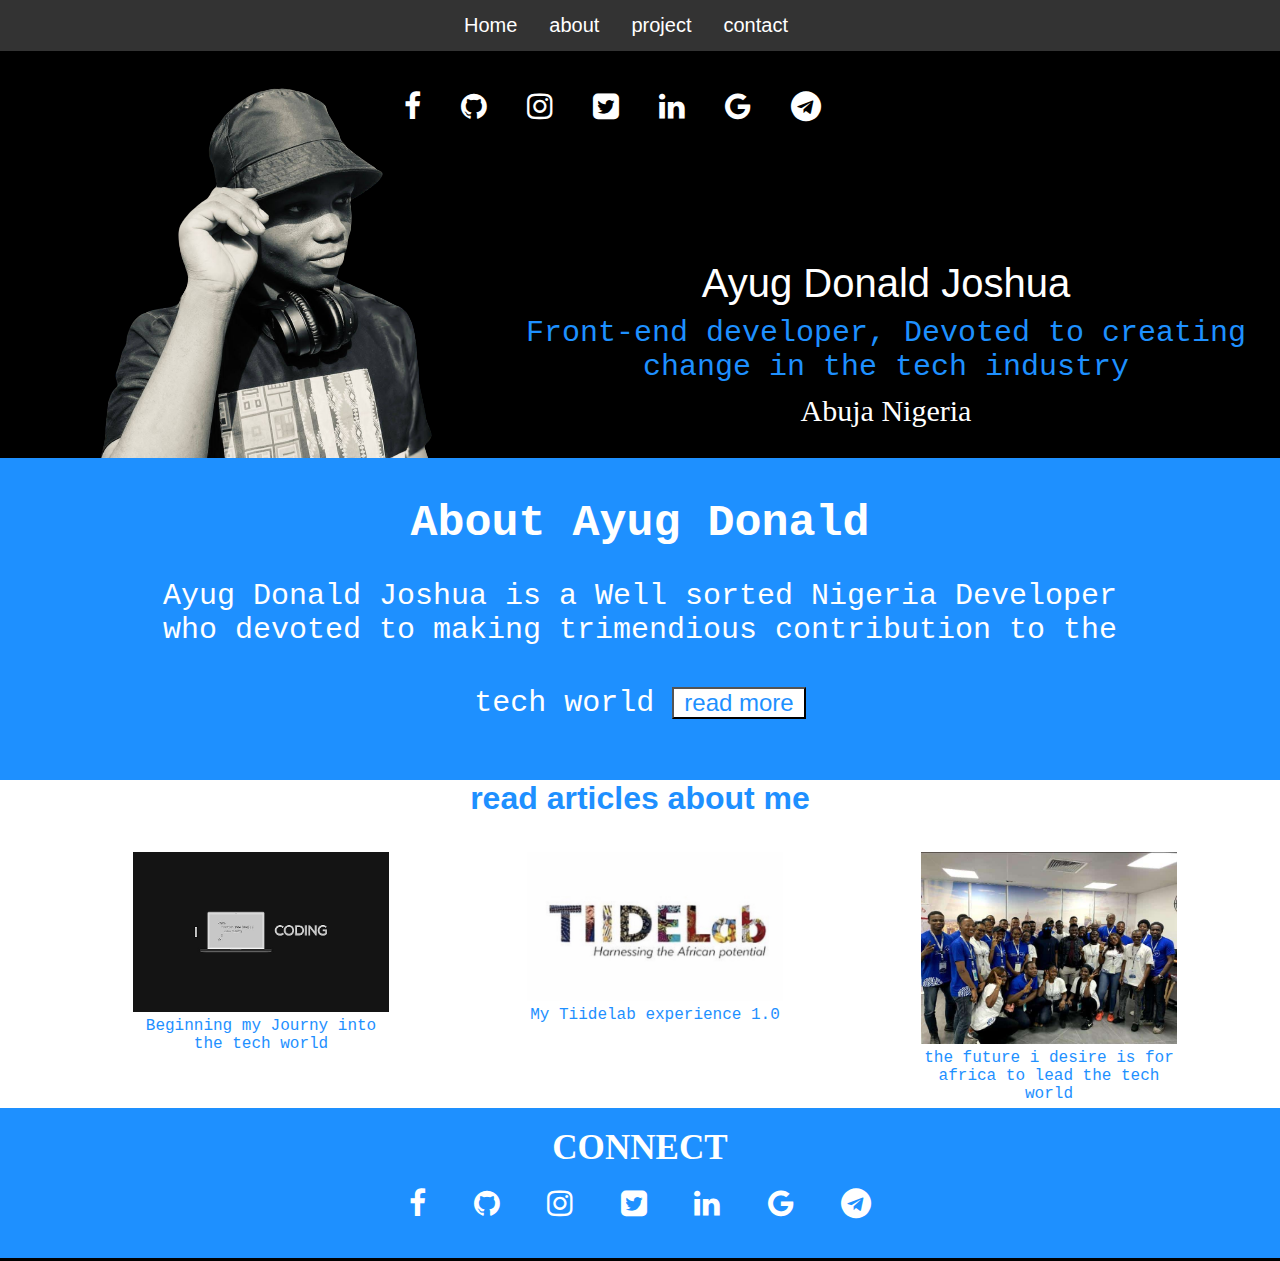
<file: index.html>
<!DOCTYPE html>
<html lang="en-US">
           <head>
               <meta charset="UTF-8">
               <meta name="description" content="unification">
               <meta name="keywords" content="HTML, CSS, JavaScript">
               <meta name="author" content="Ayug Donald">
               <meta name="viewport" content="width=device-width, initial-scale=1.0">
               <Link rel="stylesheet"  type="text/css"  href="index.css" />
               <link rel="stylesheet" media="screen and (max-width: 768px)" href="Index-mobile.css"> 
			   <link rel="stylesheet" href="https://cdnjs.cloudflare.com/ajax/libs/font-awesome/4.7.0/css/font-awesome.min.css">
            </head>
			<body>
        <ul>
          <li><a href="index.html">Home</a></li>
          <li><a href="about.html">about</a></li>
          <li><a href="project.html">project</a></li>
          <li><a href="contact.html">contact</a></li>
        </ul>        
                  <div class="main">
                    <div class="icon">
                      <i class="fa fa-facebook"></i>
                      <i class="fa fa-github"></i>
                      <i class="fa fa-instagram"></i>
                      <i class="fa fa-twitter-square"></i>
                      <i class="fa fa-linkedin"></i>
                      <i class="fa fa-google"></i>
                      <i class="fa fa-telegram"></i>
                    </div>
                  <div class="write">
                    <div><span class="first">Ayug Donald Joshua</span></div>
                    <div><span class="second">Front-end developer, Devoted to creating change in the tech industry</span></div>
                    <div><span class="third">Abuja Nigeria</span></div>
                  </div>
                    
                  </div>

            <div class="text1">
                <h2>About Ayug Donald</h2>
                <p>Ayug Donald Joshua is a Well sorted Nigeria Developer who devoted to making trimendious contribution to the tech 
                    world
                    <button id="read"><a href="about.html">read more</a></div>
                </p>
            </div>

            <div class="text2">
                <div class="row">
                  <h2>read articles about me</h2>
                    <div class="column">
                      <img src="photo/poto1.jpg" alt="photo1" style="width:100%">
                      <p>Beginning my Journy into the tech world</p>
                    </div>
                    <div class="column">
                      <img src="photo/poto4.jpeg" alt="photo2" style="width:100%">
                      <p>My Tiidelab experience 1.0</p>
                    </div>
                    <div class="column">
                      <img src="photo/photo6.jfif" alt="photo5" style="width:100%">
                      <p>the future i desire is for africa to lead the tech world</p>
                    </div>
                  </div>
            </div>
        <footer> 
          
            <div class="icon1">
                <h3>CONNECT</h3>
                <i class="fa fa-facebook"></i>
                <i class="fa fa-github"></i>
                <i class="fa fa-instagram"></i>
                <i class="fa fa-twitter-square"></i>
                <i class="fa fa-linkedin"></i>
                <i class="fa fa-google"></i>
                <i class="fa fa-telegram"></i>
             </div>
        </footer>
</file>
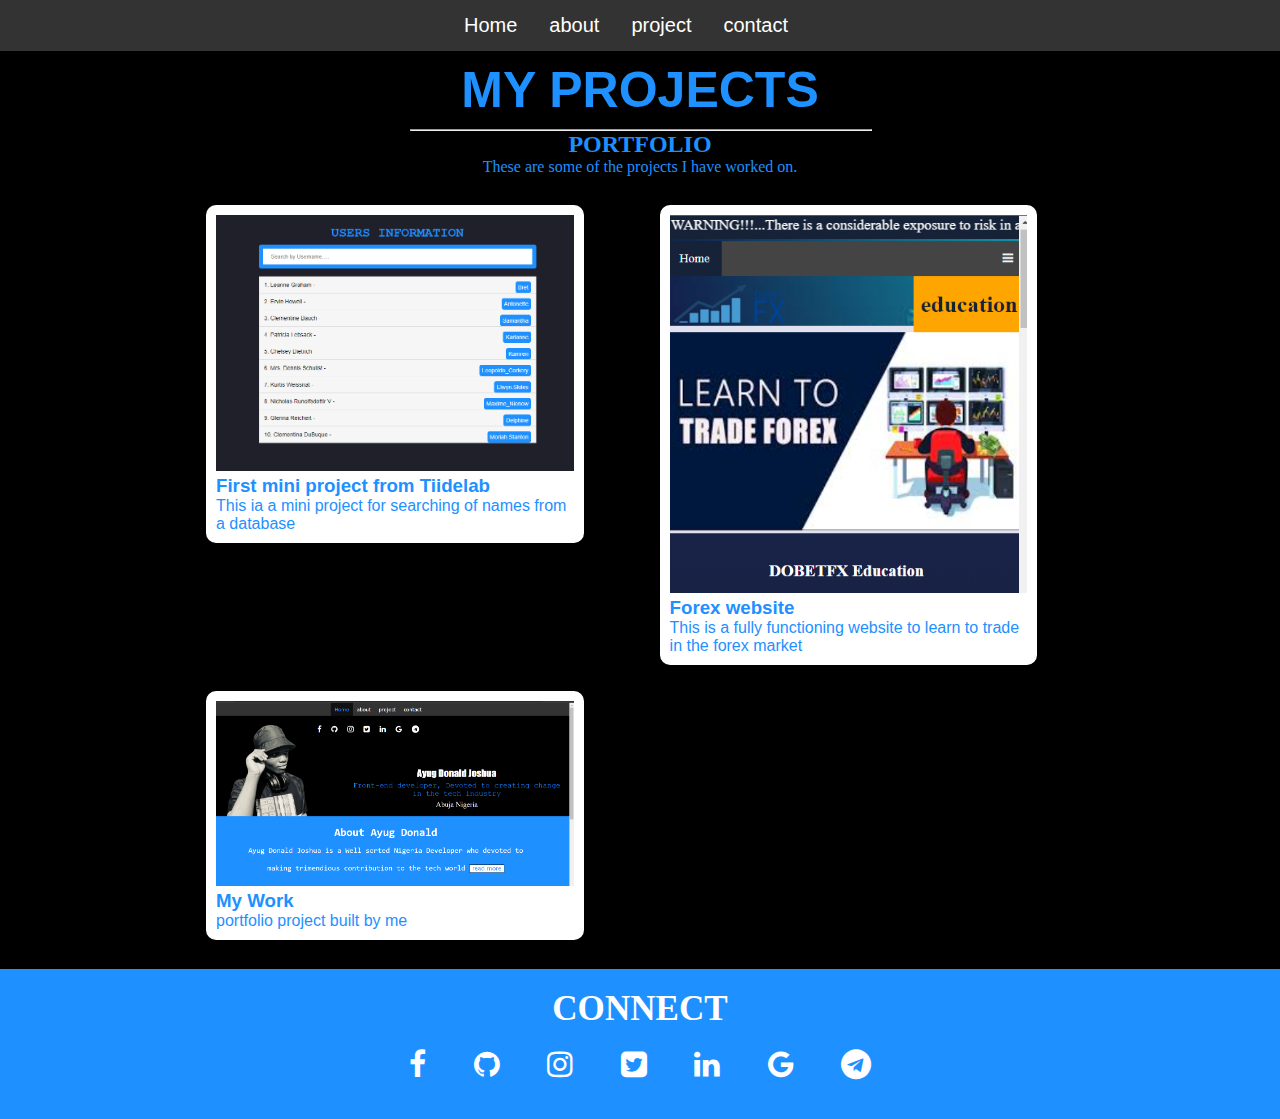
<file: project.html>
<!DOCTYPE html>
<html lang="en-US">
           <head>
               <meta charset="UTF-8">
               <meta name="description" content="unification">
               <meta name="keywords" content="HTML, CSS, JavaScript">
               <meta name="author" content="Ayug Donald">
               <meta name="viewport" content="width=device-width, initial-scale=1.0">
               <Link rel="stylesheet"  type="text/css"  href="project.css"/>
               <link rel="stylesheet" media="screen and (max-width: 768px)" href="Index-mobile.css"> 
			   <link rel="stylesheet" href="https://cdnjs.cloudflare.com/ajax/libs/font-awesome/4.7.0/css/font-awesome.min.css">
            </head>
			<body>
        <ul>
          <li><a href="index.html">Home</a></li>
          <li><a href="about.html">about</a></li>
          <li><a href="project.html">project</a></li>
          <li><a href="contact.html">contact</a></li>
        </ul>

        <div class="and">
        <h1>MY PROJECTS</h1>
        <hr>
        <h2>PORTFOLIO</h2>
        <p>These are some of the projects I have worked on.</p>
        </div>

        <section class="one">
          <div class="row">
            <div class="column">
              <div class="content1">
                <img src="photo/pro1.png" alt="image 1" style="width:100%">
                <h3>First mini project from Tiidelab</h3>
                <p>This ia a mini project for searching of names from a database</p>
              </div>
            </div>
            <div class="column">
              <div class="content2">
                <img src="photo/pro2.png" alt="Lights" style="width:100%">
                <h3>Forex website</h3>
                <p>This is a fully functioning website to learn to trade in the forex market</p>
              </div>
            </div>
            <div class="column">
              <div class="content3">
                <img src="photo/pro3.png" alt="Nature" style="width:100%">
                <h3>My Work</h3>
                <p>portfolio project built by me</p>
              </div>
            </div>
            </div>
        </section>
        <footer> 
          <div class="icon1">
              <h3>CONNECT</h3>
              <i class="fa fa-facebook"></i>
              <i class="fa fa-github"></i>
              <i class="fa fa-instagram"></i>
              <i class="fa fa-twitter-square"></i>
              <i class="fa fa-linkedin"></i>
              <i class="fa fa-google"></i>
              <i class="fa fa-telegram"></i>
           </div>
      </footer>
</file>
<file: index.css>
body{
	background-color: black;
	width: 100%;
}

*{
    padding: 0;
    margin: 0;
}

ul {
    list-style-type: none;
    margin: 0;
    padding: 0;
    overflow: hidden;
    background-color: #333;
    padding-left: 35%;
    position: relative;
  }
  
  li {
    float: left;
  }
  
  li a {
    display: block;
    color: white;
    text-align: center;
    padding: 14px 16px;
    text-decoration: none;
    font-size: 20px;
    font-family: Verdana, Geneva, Tahoma, sans-serif;
  }
  
  /* Change the link color to #111 (black) on hover */
  li a:hover {
    background-color: #111;
    color: dodgerblue;
  }
  
.write{
    display: flex;
    flex-direction: column;
    gap: 10px;
    padding-top: 100px;
    padding-bottom: 30px;
    padding-left: 40%;
    padding-right: 20px;
    text-align: center;
}

.first{
  font-size: 40px;
  width: 50px;
  color: white;
  font-family: Impact, Haettenschweiler, 'Arial Narrow Bold', sans-serif;
}

.second{
  font-size: 30px;
  width: 50px;
  color: dodgerblue;
  font-family: 'Courier New', Courier, monospace;
}

.third{
  font-size: 30px;
  width: 50px;
  color: white;
}
.main{
    background-image: url(photo/poto6.png);
    background-repeat: no-repeat;
  }

.icon{
    color: white;
    font-size: 30px;
    align-items: center;
    padding: 20px;
    display: flex;
    flex-direction: row;
    padding-left: 30%;
}

.icon i{
    padding: 20px;
}

.icon i:hover{
    opacity: 0.3;
    padding-top: 4px;
}

.text1{
    background-color: dodgerblue;
    background-size: 100%;
    font-size: 30px;
    text-align: center;
    color: white;
    padding: 40px 150px 60px 150px;
    font-family: monospace;
}

#read{
  text-align: center;
  font-size: x-large;
  background-color: white;
  margin-top: 40px;
}

#read a{
  text-decoration: none;
  color: dodgerblue;
  padding: 10px 10px;
  font-family: 'Lucida Sans', 'Lucida Sans Regular', 'Lucida Grande', 'Lucida Sans Unicode', Geneva, Verdana, sans-serif;
}

#read a:hover{
  background-color: dodgerblue;
  color: white;
  border-radius: 10px;
  padding: 10px;
}

h2{
    padding-bottom: 30px;
}

.text2{
    background-color: white;
    background-size: 100%;
    text-align: center;
    height: auto;
    font-family: 'Courier New', Courier, monospace;
    color:dodgerblue;
}

.text2 h2{
  font-size: xx-large;
  font-family: 'Lucida Sans', 'Lucida Sans Regular', 'Lucida Grande', 'Lucida Sans Unicode', Geneva, Verdana, sans-serif;
}

.column {
    float: left;
    margin-left: 10%;
    width: 20%;
    height: 60%;
    padding: 5px;
}
    
.row::after {
    content: "";
    clear: both;
     display: table;
}

.column:hover{
    width: 21.5%;
}

.icon1{
    background-color: dodgerblue;
    color: white;
    font-size: 30px;
    text-align: center;
    padding: 20px;
}

.icon1 i{
    padding: 20px;
}
</file>
<file: Index-mobile.css>
body{
	background-color: black;
	width: 100%;
}

*{
    padding: 0;
    margin: 0;
}

ul {
    list-style-type: none;
    margin: 0;
    padding: 0;
    overflow: hidden;
    background-color: #333;
    padding-left: 35%;
    position: relative;
  }
  
  li {
    float: left;
  }
  
  li a {
    display: block;
    color: white;
    text-align: center;
    padding: 14px 16px;
    text-decoration: none;
    font-size: 20px;
    font-family: Verdana, Geneva, Tahoma, sans-serif;
  }
  
  /* Change the link color to #111 (black) on hover */
  li a:hover {
    background-color: #111;
    color: dodgerblue;
  }

.write{
    display: flex;
    flex-direction: column;
    gap: 10px;
    padding-top: 100px;
    padding-bottom: 30px;
    padding-left: 40%;
    padding-right: 20px;
    text-align: center;
}

.first{
  font-size: 40px;
  width: 50px;
  color: white;
  font-family: Impact, Haettenschweiler, 'Arial Narrow Bold', sans-serif;
}

.second{
  font-size: 30px;
  width: 50px;
  color: dodgerblue;
  font-family: 'Courier New', Courier, monospace;
}

.third{
  font-size: 30px;
  width: 50px;
  color: white;
}
.main{
    background-image: url(photo/poto6.png);
    background-repeat: no-repeat;
  }

.icon{
    color: white;
    font-size: 30px;
    align-items: center;
    padding: 20px;
    display: flex;
    flex-direction: row;
    padding-left: 30%;
}

.icon i{
    padding: 20px;
}

.icon i:hover{
    opacity: 0.3;
}

.text1{
    background-color: dodgerblue;
    background-size: 100%;
    font-size: 30px;
    text-align: center;
    color: white;
    padding: 40px 150px 60px 150px;
    font-family: monospace;
}

#read{
  text-align: center;
  font-size: x-large;
  background-color: white;
  margin-top: 40px;
}

#read a{
  text-decoration: none;
  color: dodgerblue;
  padding: 10px 10px;
  font-family: 'Lucida Sans', 'Lucida Sans Regular', 'Lucida Grande', 'Lucida Sans Unicode', Geneva, Verdana, sans-serif;
}

#read a:hover{
  background-color: dodgerblue;
  color: white;
  border-radius: 10px;
  padding: 10px;
}

h2{
    padding-bottom: 30px;
}

.text2{
    background-color: white;
    background-size: 100%;
    text-align: center;
    height: auto;
    font-family: 'Courier New', Courier, monospace;
    color:dodgerblue;
}

.text2 h2{
  font-size: xx-large;
  font-family: 'Lucida Sans', 'Lucida Sans Regular', 'Lucida Grande', 'Lucida Sans Unicode', Geneva, Verdana, sans-serif;
}

.column {
    float: left;
    margin-left: 10%;
    width: 20%;
    height: 60%;
    padding: 5px;
}
    
.row::after {
    content: "";
    clear: both;
     display: table;
}

.column:hover{
    width: 21.5%;
}

.icon1{
    background-color: dodgerblue;
    color: white;
    font-size: 30px;
    text-align: center;
    padding: 20px;
}

.icon1 i{
    padding: 20px;
}
</file>
<file: project.css>
body{
	background-color: black;
	width: 100%;
}

*{
    padding: 0;
    margin: 0;
}

ul {
    list-style-type: none;
    margin: 0;
    padding: 0;
    overflow: hidden;
    background-color: #333;
    padding-left: 35%;
    position: relative;
  }
  
  li {
    float: left;
  }
  
  li a {
    display: block;
    color: white;
    text-align: center;
    padding: 14px 16px;
    text-decoration: none;
    font-size: 20px;
    font-family: Verdana, Geneva, Tahoma, sans-serif;
  }
  
.and{
    position:relative;
    background-color: black;
    text-align: center;
    margin-left: 20%;
    color: dodgerblue;
    width: 60%;
}

  h1 {
    font-size: 50px;
    word-break: break-all;
    color: dodgerblue;
    text-align: center;
    padding: 10px 0;
    font-family: 'Trebuchet MS', 'Lucida Sans Unicode', 'Lucida Grande', 'Lucida Sans', Arial, sans-serif;
}

hr{
    width: 60%;
    margin-left: 20%;
}

  .row {
    margin: 8px 160px;
    color: dodgerblue;
    font-family:'Trebuchet MS', 'Lucida Sans Unicode', 'Lucida Grande', 'Lucida Sans', Arial, sans-serif;
  }
  
  /* Add padding BETWEEN each column (if you want) */
  .row,
  .row > .column {
    padding: 8px;
  }
  
.column {
  float: left;
  width:40%;
  margin: 5px 30px;
}

.column :hover{
   padding-bottom: 18px;
}
  
.row:after {
  content: "";
  display: table;
  clear: both;
}
  
.content1 {
  background-color: white;
  padding: 10px;
  border-radius: 10px;
}

.content2 {
  background-color: white;
  padding: 10px;
  border-radius: 10px;
  }
  .content3 {
  background-color: white;
  padding: 10px;
  border-radius: 10px;
}
  
@media screen and (max-width: 900px) {
  .column {
  width: 50%;
 }
}
@media screen and (max-width: 600px) {
  .column {
 width: 100%;
  }
}

.icon1{
  background-color: dodgerblue;
  color: white;
  font-size: 30px;
  text-align: center;
  padding: 20px;
}

.icon1 i{
  padding: 20px;
}
</file>
